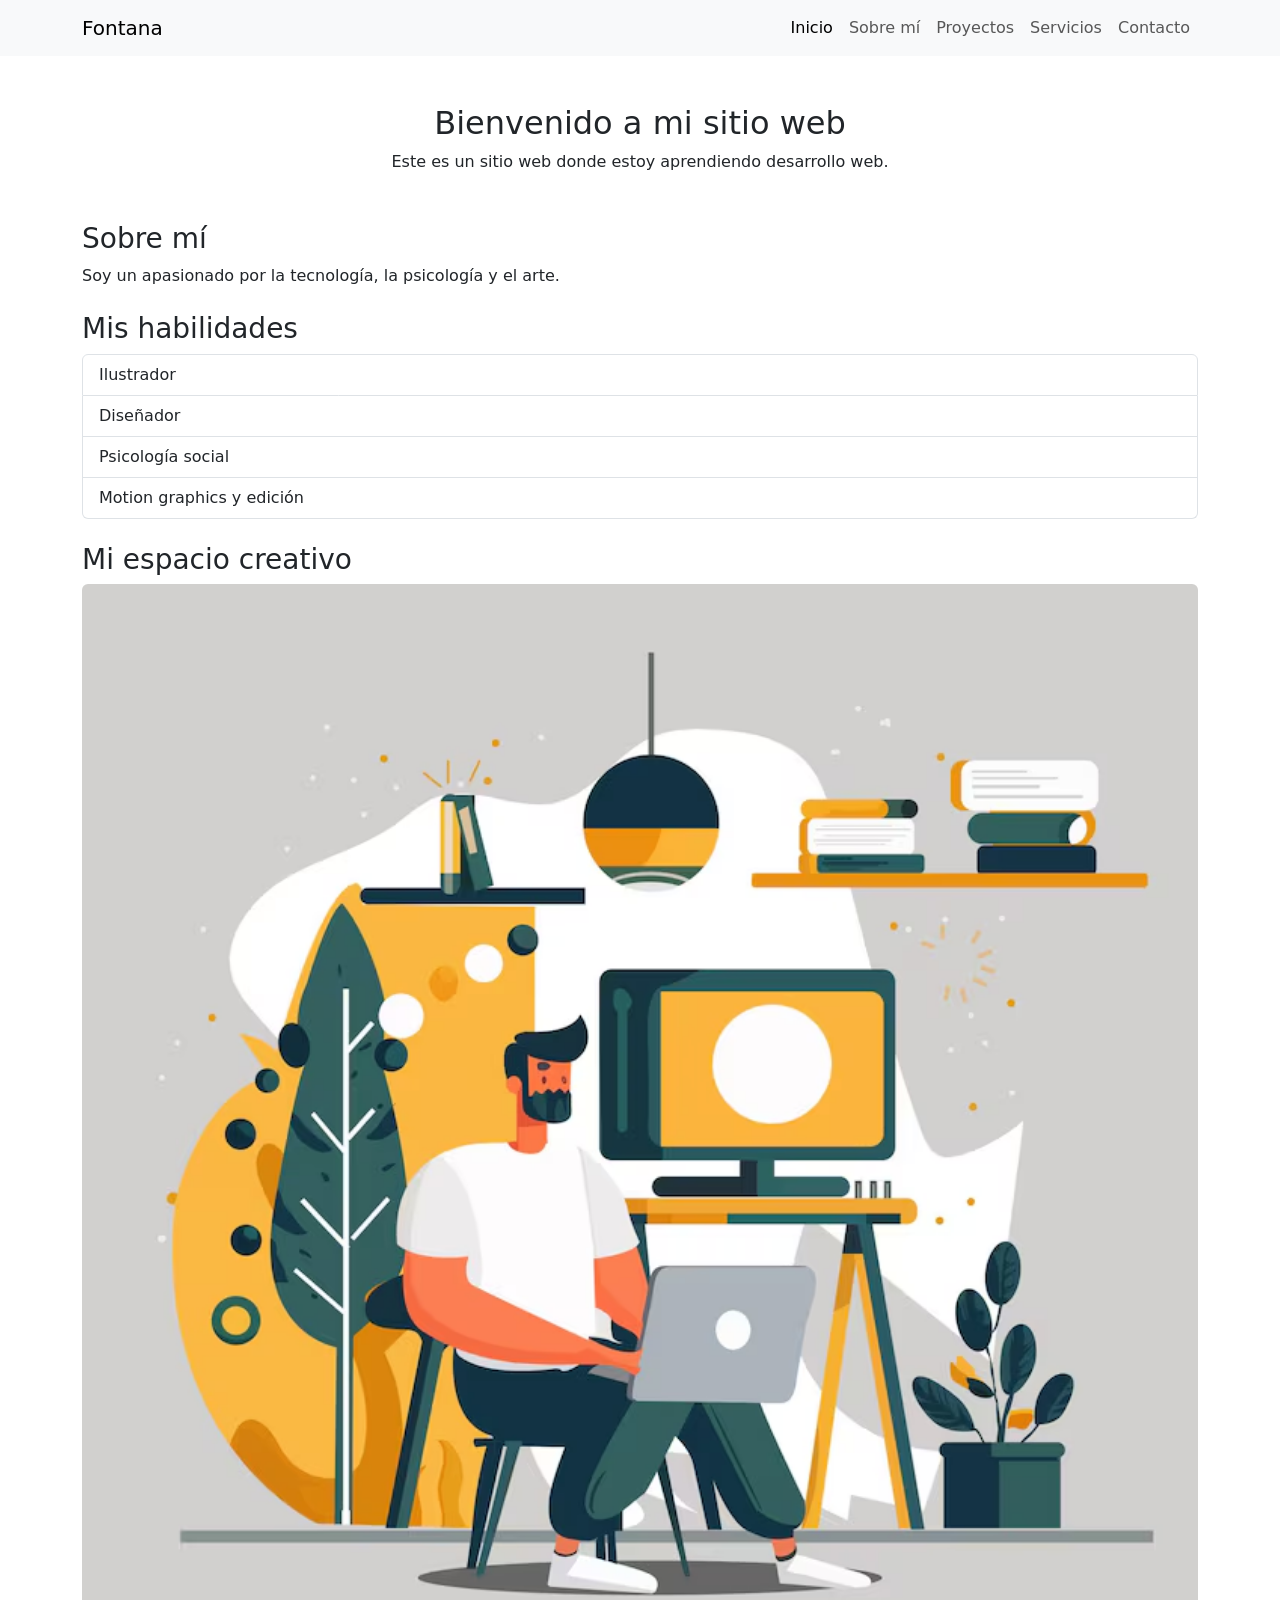
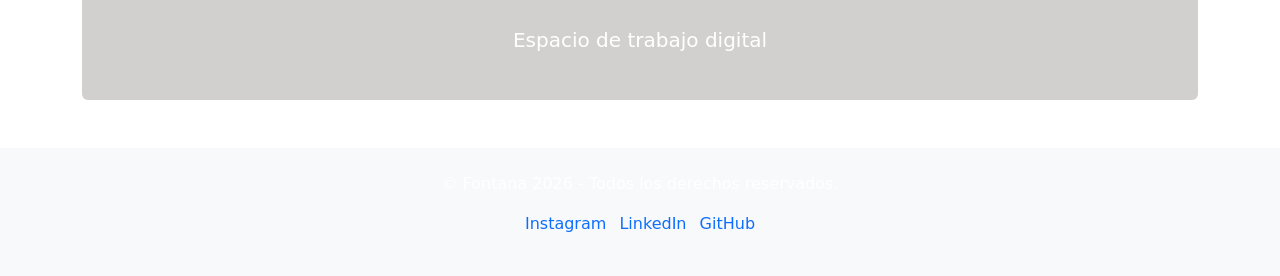
<file: index.html>
<!DOCTYPE html>
<html lang="es">
<head>
    <meta charset="UTF-8">
    <meta name="viewport" content="width=device-width, initial-scale=1.0">
    <!--Bootstrap-->
    <link href="https://cdn.jsdelivr.net/npm/bootstrap@5.3.3/dist/css/bootstrap.min.css" rel="stylesheet" integrity="sha384-QWTKZyjpPEjISv5WaRU9OFeRpok6YctnYmDr5pNlyT2bRjXh0JMhjY6hW+ALEwIH" crossorigin="anonymous">
    <link href="https://unpkg.com/aos@2.3.1/dist/aos.css" rel="stylesheet">
    <title>Fontana | Inicio</title>

    <link rel="stylesheet" href="./scss/main.css">

</head>
<body>
    <header>
        <nav class="navbar navbar-expand-lg bg-body-tertiary">
            <div class="container">
                <a class="navbar-brand" href="index.html">Fontana</a>
                
             
                <button class="navbar-toggler" type="button" data-bs-toggle="collapse" data-bs-target="#navbarNav" aria-controls="navbarNav" aria-expanded="false" aria-label="Toggle navigation">
                    <span class="navbar-toggler-icon"></span>
                </button>
                
                
                <div class="collapse navbar-collapse" id="navbarNav">
                    <ul class="navbar-nav ms-auto">
                        <li class="nav-item">
                            <a class="nav-link active" aria-current="page" href="index.html">Inicio</a>
                        </li>
                        <li class="nav-item">
                            <a class="nav-link" href="pages/sobre-mi.html">Sobre mí</a>
                        </li>
                        <li class="nav-item">
                            <a class="nav-link" href="pages/proyectos.html">Proyectos</a>
                        </li>
                        <li class="nav-item">
                            <a class="nav-link" href="pages/servicios.html">Servicios</a>
                        </li>
                        <li class="nav-item">
                            <a class="nav-link" href="pages/contacto.html">Contacto</a>
                        </li>
                    </ul>
                </div>
            </div>
        </nav>
    </header>

    <main class="container my-5">
        <article>
            <div class="text-center mb-5">
            <h2>Bienvenido a mi sitio web</h2>
            <p>Este es un sitio web donde estoy aprendiendo desarrollo web.</p>
            </div>
            
            <section class="mb-4"data-aos="fade-up">
                <h3>Sobre mí</h3>
                <p>Soy un apasionado por la tecnología, la psicología y el arte.</p>
            </section>

            
           <section class="mb-4" data-aos="fade-up" data-aos-duration="1200">
                <h3>Mis habilidades</h3>
                <ul class="list-group">
                    <li class="list-group-item">Ilustrador</li>
                    <li class="list-group-item">Diseñador</li>
                    <li class="list-group-item">Psicología social</li>
                    <li class="list-group-item">Motion graphics y edición</li>
                </ul>
            </section>

            <section class="mb-4" data-aos="fade-up" data-aos-duration="1200">
                <h3>Mi espacio creativo</h3>
                <div id="creativeCarousel" class="carousel slide" data-bs-ride="carousel">
                    <div class="carousel-inner">
                        <div class="carousel-item active">
                            <img src="img/man.avif" class="d-block w-100 rounded" alt="Dibujo de un hombre trabajando">
                            <div class="carousel-caption d-none d-md-block">
                                <h5>Espacio de trabajo digital</h5>
                            </div>
                        </div>
                    </div>
                </div>
            </section>
        </article>
    </main>

    <footer class="bg-body-tertiary text-center py-4 mt-5">
        <p>&copy; Fontana 2026 - Todos los derechos reservados.</p>
        <ul class="list-inline">
            <li class="list-inline-item"><a href="#" class="text-decoration-none">Instagram</a></li>
            <li class="list-inline-item"><a href="#" class="text-decoration-none">LinkedIn</a></li>
            <li class="list-inline-item"><a href="#" class="text-decoration-none">GitHub</a></li>
        </ul>
    </footer>
    <!--Bootstrap-->
    <script src="https://cdn.jsdelivr.net/npm/bootstrap@5.3.3/dist/js/bootstrap.bundle.min.js" integrity="sha384-YvpcrYf0tY3lHB60NNkmXc5s9fDVZLESaAA55NDzOxhy9GkcIdslK1eN7N6jIeHz" crossorigin="anonymous"></script>
    <script src="https://unpkg.com/aos@2.3.1/dist/aos.js"></script>
    <script>
      AOS.init();
    </script>
</body>
</html>
</file>
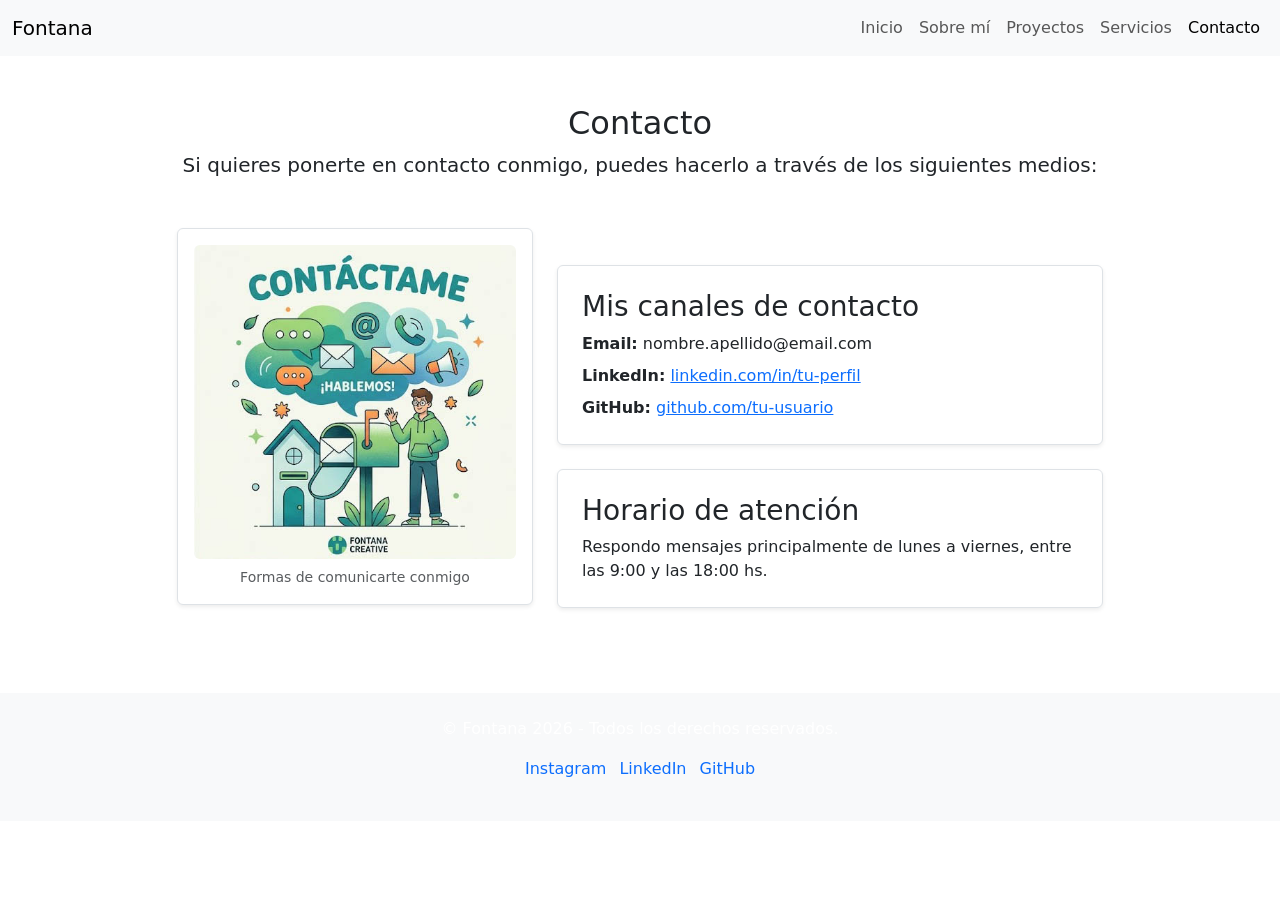
<file: pages/Contacto.html>
<!DOCTYPE html>
<html lang="es">
<head>
    <meta charset="UTF-8">
    <meta name="viewport" content="width=device-width, initial-scale=1.0">
    <!--Bootstrap-->
    <link href="https://cdn.jsdelivr.net/npm/bootstrap@5.3.3/dist/css/bootstrap.min.css" rel="stylesheet" integrity="sha384-QWTKZyjpPEjISv5WaRU9OFeRpok6YctnYmDr5pNlyT2bRjXh0JMhjY6hW+ALEwIH" crossorigin="anonymous">
    <link href="https://unpkg.com/aos@2.3.1/dist/aos.css" rel="stylesheet">
    <title>Fontana | Contacto</title>
    <link rel="stylesheet" href="../scss/main.css">
</head>
<body>
    <header>
        <nav class="navbar navbar-expand-lg bg-body-tertiary">
            <div class="container-fluid">
                <a class="navbar-brand" href="../index.html">Fontana</a>
                
                <button class="navbar-toggler" type="button" data-bs-toggle="collapse" data-bs-target="#navbarNav" aria-controls="navbarNav" aria-expanded="false" aria-label="Toggle navigation">
                    <span class="navbar-toggler-icon"></span>
                </button>
                
                <div class="collapse navbar-collapse" id="navbarNav">
                    <ul class="navbar-nav ms-auto">
                        <li class="nav-item">
                            <a class="nav-link" href="../index.html">Inicio</a>
                        </li>
                        <li class="nav-item">
                            <a class="nav-link" href="./sobre-mi.html">Sobre mí</a>
                        </li>
                        <li class="nav-item">
                            <a class="nav-link" href="./proyectos.html">Proyectos</a>
                        </li>
                        <li class="nav-item">
                            <a class="nav-link" href="./servicios.html">Servicios</a>
                        </li>
                        <li class="nav-item">
                            <a class="nav-link active" aria-current="page" href="./contacto.html">Contacto</a>
                        </li>
                    </ul>
                </div>
            </div>
        </nav>
    </header>

    <main class="container my-5">
        <article>
            <div class="text-center mb-5" data-aos="fade-up" data-aos-duration="1200">
                <h2>Contacto</h2>
                <p class="lead">Si quieres ponerte en contacto conmigo, puedes hacerlo a través de los siguientes medios:</p>
            </div>
            
            <div class="row align-items-center justify-content-center">
                <!-- Imagen -->
                <div class="col-lg-4 text-center mb-4" data-aos="fade-up" data-aos-duration="1200" data-aos-delay="100">
                    <figure class="figure p-3 bg-white border rounded shadow-sm w-100">
                        <img src="../img/contacto.jpg" class="figure-img img-fluid rounded" alt="Ilustración de un sobre o icono de contacto">
                        <figcaption class="figure-caption">Formas de comunicarte conmigo</figcaption>
                    </figure>
                </div>

                <!-- Bloques de Texto -->
                <div class="col-lg-6" data-aos="fade-up" data-aos-duration="1200" data-aos-delay="200">
                    <div class="p-4 bg-white border rounded shadow-sm mb-4">
                        <h3>Mis canales de contacto</h3>
                        <ul class="list-unstyled mb-0">
                            <li class="mb-2 text-break"><strong>Email:</strong> nombre.apellido@email.com</li>
                            <li class="mb-2 text-break"><strong>LinkedIn:</strong> <a href="https://linkedin.com/in/tu-perfil" target="_blank">linkedin.com/in/tu-perfil</a></li>
                            <li class="text-break"><strong>GitHub:</strong> <a href="https://github.com/tu-usuario" target="_blank">github.com/tu-usuario</a></li>
                        </ul>
                    </div>

                    <div class="p-4 bg-white border rounded shadow-sm">
                        <h3>Horario de atención</h3>
                        <p class="mb-0">Respondo mensajes principalmente de lunes a viernes, entre las 9:00 y las 18:00 hs.</p>
                    </div>
                </div>
            </div>
        </article>
    </main>

    <footer class="bg-body-tertiary text-center py-4 mt-5">
        <p>&copy; Fontana 2026 - Todos los derechos reservados.</p>
        <ul class="list-inline">
            <li class="list-inline-item"><a href="#" class="text-decoration-none">Instagram</a></li>
            <li class="list-inline-item"><a href="#" class="text-decoration-none">LinkedIn</a></li>
            <li class="list-inline-item"><a href="#" class="text-decoration-none">GitHub</a></li>
        </ul>
    </footer>
    <!--Bootstrap-->
    <script src="https://cdn.jsdelivr.net/npm/bootstrap@5.3.3/dist/js/bootstrap.bundle.min.js" integrity="sha384-YvpcrYf0tY3lHB60NNkmXc5s9fDVZLESaAA55NDzOxhy9GkcIdslK1eN7N6jIeHz" crossorigin="anonymous"></script>
    <script src="https://unpkg.com/aos@2.3.1/dist/aos.js"></script>
    <script>
      AOS.init({
        duration: 1200,
        once: true,
        offset: 50
      });
    </script>
</body>
</html>
</file>
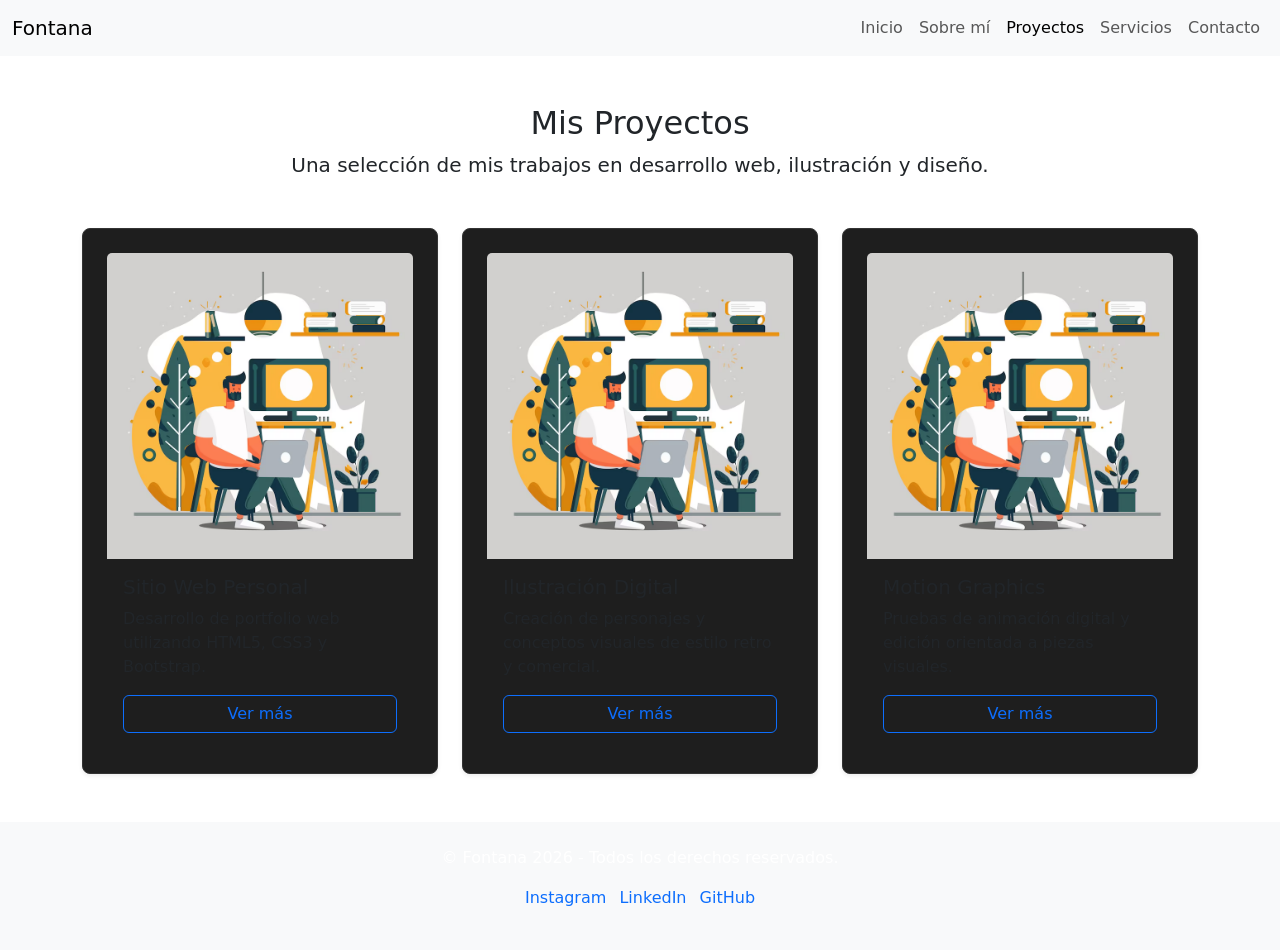
<file: pages/Proyectos.html>
<!DOCTYPE html>
<html lang="es">
<head>
    <meta charset="UTF-8">
    <meta name="viewport" content="width=device-width, initial-scale=1.0">
    <!--Bootstrap-->
    <link href="https://cdn.jsdelivr.net/npm/bootstrap@5.3.3/dist/css/bootstrap.min.css" rel="stylesheet" integrity="sha384-QWTKZyjpPEjISv5WaRU9OFeRpok6YctnYmDr5pNlyT2bRjXh0JMhjY6hW+ALEwIH" crossorigin="anonymous">
    <link href="https://unpkg.com/aos@2.3.1/dist/aos.css" rel="stylesheet">
    <title>Fontana | Proyectos</title>
    <link rel="stylesheet" href="../scss/main.css">
</head>
<body>
    <header>
        <nav class="navbar navbar-expand-lg bg-body-tertiary">
            <div class="container-fluid">
                <a class="navbar-brand" href="../index.html">Fontana</a>
                
                <button class="navbar-toggler" type="button" data-bs-toggle="collapse" data-bs-target="#navbarNav" aria-controls="navbarNav" aria-expanded="false" aria-label="Toggle navigation">
                    <span class="navbar-toggler-icon"></span>
                </button>
                
                <div class="collapse navbar-collapse" id="navbarNav">
                    <ul class="navbar-nav ms-auto">
                        <li class="nav-item">
                            <a class="nav-link" href="../index.html">Inicio</a>
                        </li>
                        <li class="nav-item">
                            <a class="nav-link" href="./sobre-mi.html">Sobre mí</a>
                        </li>
                        <li class="nav-item">
                            <a class="nav-link active" aria-current="page" href="./proyectos.html">Proyectos</a>
                        </li>
                        <li class="nav-item">
                            <a class="nav-link" href="./servicios.html">Servicios</a>
                        </li>
                        <li class="nav-item">
                            <a class="nav-link" href="./contacto.html">Contacto</a>
                        </li>
                    </ul>
                </div>
            </div>
        </nav>
    </header>

    <main class="container my-5">
        <article>
            <div class="text-center mb-5" data-aos="fade-up" data-aos-duration="1200">
                <h2>Mis Proyectos</h2>
                <p class="lead">Una selección de mis trabajos en desarrollo web, ilustración y diseño.</p>
            </div>
            
            <div class="row g-4">
                <!-- Proyecto 1 -->
                <div class="col-md-4" data-aos="fade-up" data-aos-duration="1200" data-aos-delay="100">
                    <div class="card h-100 shadow-sm">
                        <img src="../img/man.avif" class="card-img-top" alt="Proyecto 1">
                        <div class="card-body d-flex flex-column">
                            <h3 class="card-title h5">Sitio Web Personal</h3>
                            <p class="card-text">Desarrollo de portfolio web utilizando HTML5, CSS3 y Bootstrap.</p>
                            <a href="#" class="btn btn-outline-primary mt-auto">Ver más</a>
                        </div>
                    </div>
                </div>

                <!-- Proyecto 2 -->
                <div class="col-md-4" data-aos="fade-up" data-aos-duration="1200" data-aos-delay="200">
                    <div class="card h-100 shadow-sm">
                        <img src="../img/man.avif" class="card-img-top" alt="Proyecto 2">
                        <div class="card-body d-flex flex-column">
                            <h3 class="card-title h5">Ilustración Digital</h3>
                            <p class="card-text">Creación de personajes y conceptos visuales de estilo retro y comercial.</p>
                            <a href="#" class="btn btn-outline-primary mt-auto">Ver más</a>
                        </div>
                    </div>
                </div>

                <!-- Proyecto 3 -->
                <div class="col-md-4" data-aos="fade-up" data-aos-duration="1200" data-aos-delay="300">
                    <div class="card h-100 shadow-sm">
                        <img src="../img/man.avif" class="card-img-top" alt="Proyecto 3">
                        <div class="card-body d-flex flex-column">
                            <h3 class="card-title h5">Motion Graphics</h3>
                            <p class="card-text">Pruebas de animación digital y edición orientada a piezas visuales.</p>
                            <a href="#" class="btn btn-outline-primary mt-auto">Ver más</a>
                        </div>
                    </div>
                </div>
            </div>
        </article>
    </main>

    <footer class="bg-body-tertiary text-center py-4 mt-5">
        <p>&copy; Fontana 2026 - Todos los derechos reservados.</p>
        <ul class="list-inline">
            <li class="list-inline-item"><a href="#" class="text-decoration-none">Instagram</a></li>
            <li class="list-inline-item"><a href="#" class="text-decoration-none">LinkedIn</a></li>
            <li class="list-inline-item"><a href="#" class="text-decoration-none">GitHub</a></li>
        </ul>
    </footer>

    <script src="https://cdn.jsdelivr.net/npm/bootstrap@5.3.3/dist/js/bootstrap.bundle.min.js" integrity="sha384-YvpcrYf0tY3lHB60NNkmXc5s9fDVZLESaAA55NDzOxhy9GkcIdslK1eN7N6jIeHz" crossorigin="anonymous"></script>
    <script src="https://unpkg.com/aos@2.3.1/dist/aos.js"></script>
    <script>
      AOS.init({
        duration: 1200,
        once: true,
        offset: 50
      });
    </script>
</body>
</html>
</file>
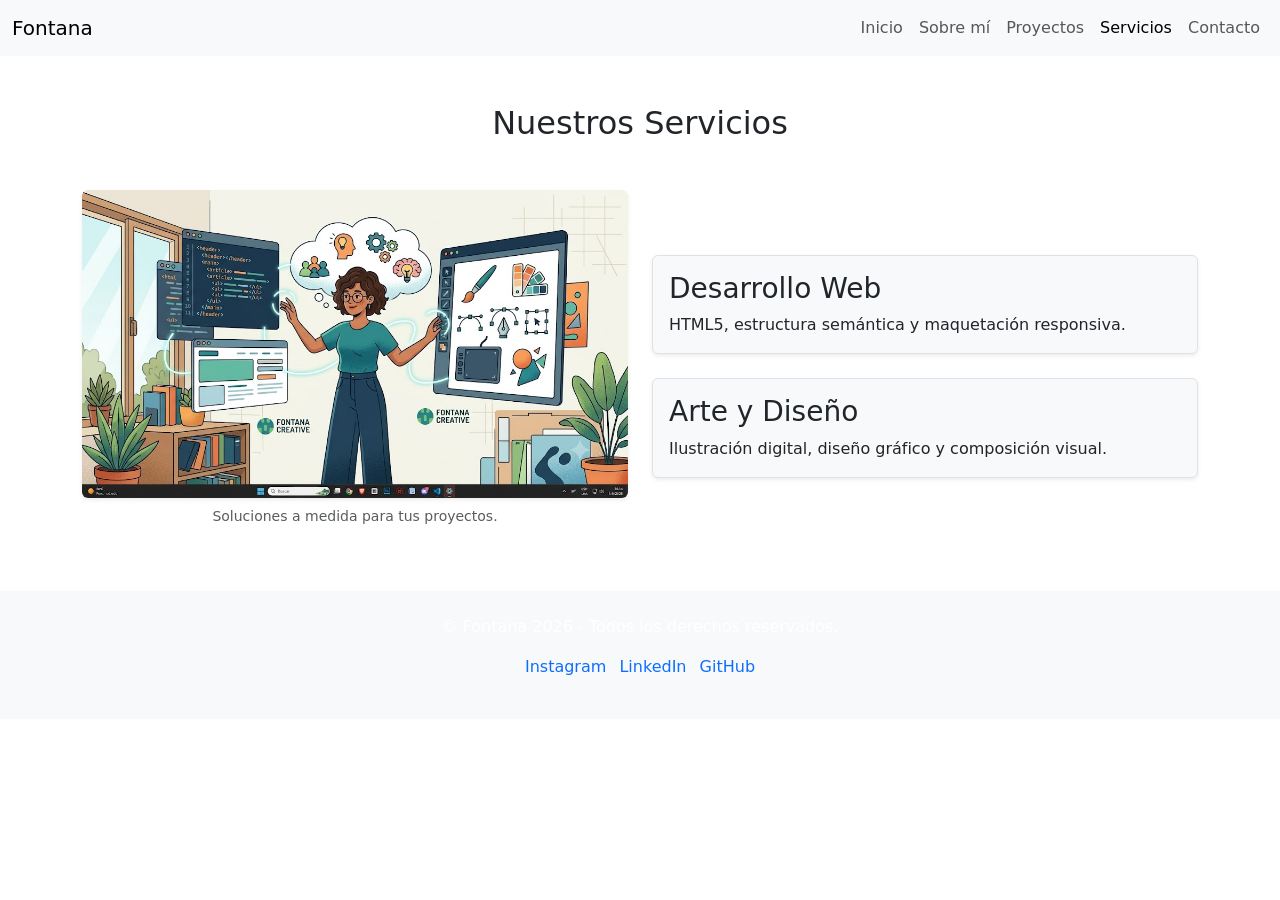
<file: pages/servicios.html>
<!DOCTYPE html>
<html lang="es">
<head>
    <meta charset="UTF-8">
    <meta name="viewport" content="width=device-width, initial-scale=1.0">
    <link href="https://cdn.jsdelivr.net/npm/bootstrap@5.3.3/dist/css/bootstrap.min.css" rel="stylesheet" integrity="sha384-QWTKZyjpPEjISv5WaRU9OFeRpok6YctnYmDr5pNlyT2bRjXh0JMhjY6hW+ALEwIH" crossorigin="anonymous">
    <link href="https://unpkg.com/aos@2.3.1/dist/aos.css" rel="stylesheet">
    <title>Fontana | Servicios</title>
    <link rel="stylesheet" href="../scss/main.css">
</head>
<body>
    <header>
        <nav class="navbar navbar-expand-lg bg-body-tertiary">
            <div class="container-fluid">
                <a class="navbar-brand" href="../index.html">Fontana</a>
                <button class="navbar-toggler" type="button" data-bs-toggle="collapse" data-bs-target="#navbarNav" aria-controls="navbarNav" aria-expanded="false" aria-label="Toggle navigation">
                    <span class="navbar-toggler-icon"></span>
                </button>
                <div class="collapse navbar-collapse" id="navbarNav">
                    <ul class="navbar-nav ms-auto">
                        <li class="nav-item">
                            <a class="nav-link" href="../index.html">Inicio</a>
                        </li>
                        <li class="nav-item">
                            <a class="nav-link" href="./sobre-mi.html">Sobre mí</a>
                        </li>
                        <li class="nav-item">
                            <a class="nav-link" href="./proyectos.html">Proyectos</a>
                        </li>
                        <li class="nav-item">
                            <a class="nav-link active" aria-current="page" href="./servicios.html">Servicios</a>
                        </li>
                        <li class="nav-item">
                            <a class="nav-link" href="./contacto.html">Contacto</a>
                        </li>
                    </ul>
                </div>
            </div>
        </nav>
    </header>

    <main class="container my-5">
        <article>
            <div class="text-center mb-5" data-aos="fade-up" data-aos-duration="1200">
                <h2>Nuestros Servicios</h2>
            </div>
            
            <div class="row align-items-center mb-5">
                <div class="col-md-6 text-center" data-aos="fade-up" data-aos-duration="1200" data-aos-delay="100">
                    <figure class="figure">
                        <img src="../img/habilidades.jpg" class="figure-img img-fluid rounded shadow-sm" alt="Representación de servicios profesionales">
                        <figcaption class="figure-caption">Soluciones a medida para tus proyectos.</figcaption>
                    </figure>
                </div>
                <div class="col-md-6" data-aos="fade-up" data-aos-duration="1200" data-aos-delay="200">
                    <div class="row g-4">
                        <div class="col-12">
                            <div class="p-3 border bg-light rounded shadow-sm">
                                <h3>Desarrollo Web</h3>
                                <p class="mb-0">HTML5, estructura semántica y maquetación responsiva.</p>
                            </div>
                        </div>
                        <div class="col-12">
                            <div class="p-3 border bg-light rounded shadow-sm">
                                <h3>Arte y Diseño</h3>
                                <p class="mb-0">Ilustración digital, diseño gráfico y composición visual.</p>
                            </div>
                        </div>
                    </div>
                </div>
            </div>
        </article>
    </main>

    <footer class="bg-body-tertiary text-center py-4 mt-5">
        <p>&copy; Fontana 2026 - Todos los derechos reservados.</p>
        <ul class="list-inline">
            <li class="list-inline-item"><a href="#" class="text-decoration-none">Instagram</a></li>
            <li class="list-inline-item"><a href="#" class="text-decoration-none">LinkedIn</a></li>
            <li class="list-inline-item"><a href="#" class="text-decoration-none">GitHub</a></li>
        </ul>
    </footer>

    <script src="https://cdn.jsdelivr.net/npm/bootstrap@5.3.3/dist/js/bootstrap.bundle.min.js" integrity="sha384-YvpcrYf0tY3lHB60NNkmXc5s9fDVZLESaAA55NDzOxhy9GkcIdslK1eN7N6jIeHz" crossorigin="anonymous"></script>
    <script src="https://unpkg.com/aos@2.3.1/dist/aos.js"></script>
    <script>
      AOS.init({
        duration: 1200,
        once: true,
        offset: 50
      });
    </script>
</body>
</html>
</file>
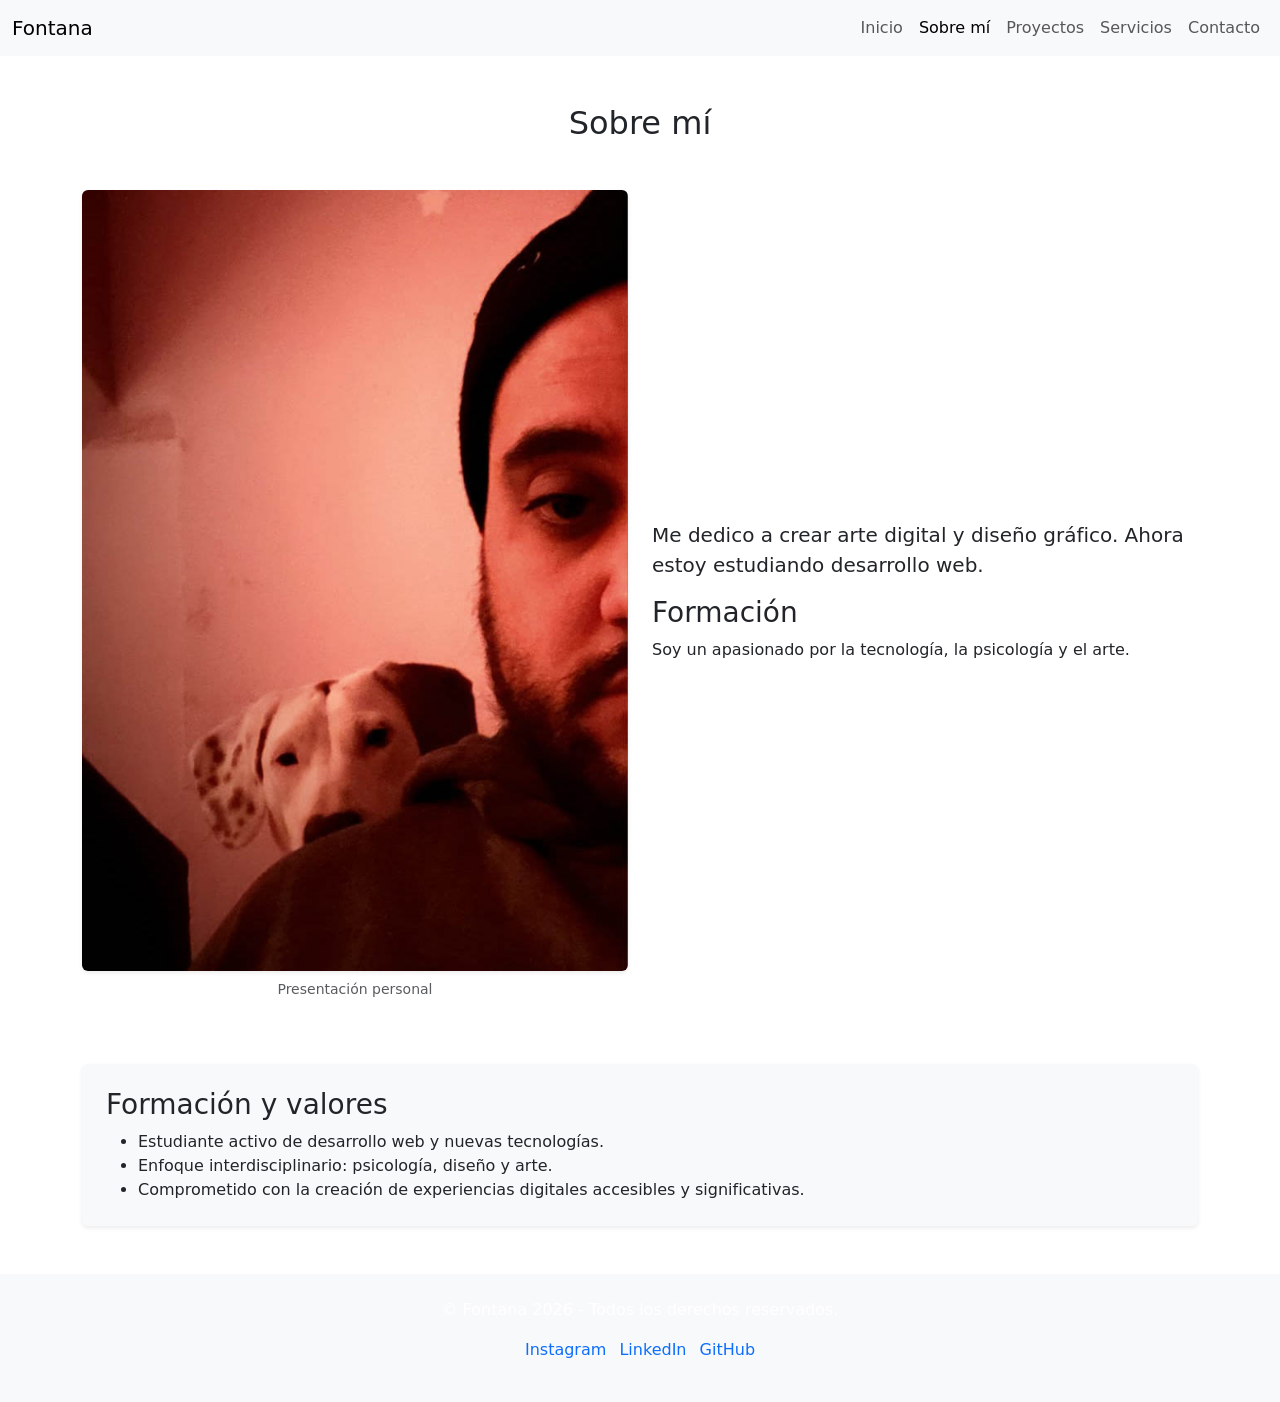
<file: pages/sobre-mi.html>
<!DOCTYPE html>
<html lang="es">
<head>
    <meta charset="UTF-8">
    <meta name="viewport" content="width=device-width, initial-scale=1.0">
    <link href="https://cdn.jsdelivr.net/npm/bootstrap@5.3.3/dist/css/bootstrap.min.css" rel="stylesheet" integrity="sha384-QWTKZyjpPEjISv5WaRU9OFeRpok6YctnYmDr5pNlyT2bRjXh0JMhjY6hW+ALEwIH" crossorigin="anonymous">
    <link href="https://unpkg.com/aos@2.3.1/dist/aos.css" rel="stylesheet">
    <title>Fontana | Sobre mí</title>
    <link rel="stylesheet" href="../scss/main.css">
</head>
<body>
    <header>
        <nav class="navbar navbar-expand-lg bg-body-tertiary">
            <div class="container-fluid">
                <a class="navbar-brand" href="../index.html">Fontana</a>
                
                <button class="navbar-toggler" type="button" data-bs-toggle="collapse" data-bs-target="#navbarNav" aria-controls="navbarNav" aria-expanded="false" aria-label="Toggle navigation">
                    <span class="navbar-toggler-icon"></span>
                </button>
                
                <div class="collapse navbar-collapse" id="navbarNav">
                    <ul class="navbar-nav ms-auto">
                        <li class="nav-item">
                            <a class="nav-link" href="../index.html">Inicio</a>
                        </li>
                        <li class="nav-item">
                            <a class="nav-link active" aria-current="page" href="./sobre-mi.html">Sobre mí</a>
                        </li>
                        <li class="nav-item">
                            <a class="nav-link" href="./proyectos.html">Proyectos</a>
                        </li>
                        <li class="nav-item">
                            <a class="nav-link" href="./servicios.html">Servicios</a>
                        </li>
                        <li class="nav-item">
                            <a class="nav-link" href="./contacto.html">Contacto</a>
                        </li>
                    </ul>
                </div>
            </div>
        </nav>
    </header>

    <main class="container my-5">
        <article>
            <div class="text-center mb-5" data-aos="fade-up" data-aos-duration="1200">
                <h2>Sobre mí</h2>
            </div>

            <div class="row align-items-center mb-5" data-aos="fade-up" data-aos-duration="1200" data-aos-delay="200">
                <div class="col-md-6 text-center">
                    <figure class="figure">
                        <img src="../img/yo.jpg" class="figure-img img-fluid rounded shadow-sm" alt="Foto de perfil de Fontana">
                        <figcaption class="figure-caption">Presentación personal</figcaption>
                    </figure>
                </div>
                <div class="col-md-6" data-aos="fade-up" data-aos-duration="1200" data-aos-delay="100">
                    <p class="lead">Me dedico a crear arte digital y diseño gráfico. Ahora estoy estudiando desarrollo web.</p>
                    
                    <section class="mb-4">
                        <h3>Formación</h3>
                        <p>Soy un apasionado por la tecnología, la psicología y el arte.</p>
                    </section>
                </div>
            </div>

            <section class="bg-light p-4 rounded shadow-sm">
                <h3>Formación y valores</h3>
                <ul class="mb-0">
                    <li>Estudiante activo de desarrollo web y nuevas tecnologías.</li>
                    <li>Enfoque interdisciplinario: psicología, diseño y arte.</li>
                    <li>Comprometido con la creación de experiencias digitales accesibles y significativas.</li>
                </ul>
            </section>
        </article>
    </main>

    <footer class="bg-body-tertiary text-center py-4 mt-5">
        <p>&copy; Fontana 2026 - Todos los derechos reservados.</p>
        <ul class="list-inline">
            <li class="list-inline-item"><a href="#" class="text-decoration-none">Instagram</a></li>
            <li class="list-inline-item"><a href="#" class="text-decoration-none">LinkedIn</a></li>
            <li class="list-inline-item"><a href="#" class="text-decoration-none">GitHub</a></li>
        </ul>
    </footer>

    <script src="https://cdn.jsdelivr.net/npm/bootstrap@5.3.3/dist/js/bootstrap.bundle.min.js" integrity="sha384-YvpcrYf0tY3lHB60NNkmXc5s9fDVZLESaAA55NDzOxhy9GkcIdslK1eN7N6jIeHz" crossorigin="anonymous"></script>
    <script src="https://unpkg.com/aos@2.3.1/dist/aos.js"></script>
    <script>
      AOS.init({
        duration: 1200,
        once: true,
        offset: 50
      });
    </script>
</body>
</html>
</file>
<file: scss/main.css>
@charset "UTF-8";
.card {
  background: #1e1e1e;
  border: 1px solid #333;
  border-radius: 8px;
  padding: 1.5rem;
  transition: transform 0.3s ease;
}
.card:hover {
  transform: translateY(-5px);
  border-color: #d4af37;
}

.card {
  background: #1e1e1e;
  border: 1px solid #333;
  border-radius: 8px;
  padding: 1.5rem;
  transition: transform 0.3s ease;
}
.card:hover {
  transform: translateY(-5px);
  border-color: #d4af37;
}

.card {
  background: #1e1e1e;
  border: 1px solid #333;
  border-radius: 8px;
  padding: 1.5rem;
  transition: transform 0.3s ease;
}
.card:hover {
  transform: translateY(-5px);
  border-color: #d4af37;
}

.card {
  background: #1e1e1e;
  border: 1px solid #333;
  border-radius: 8px;
  padding: 1.5rem;
  transition: transform 0.3s ease;
}
.card:hover {
  transform: translateY(-5px);
  border-color: #d4af37;
}

footer {
  background-color: #1a1a1a;
  color: #fff;
  text-align: center;
  padding: 1.5rem;
}

.card {
  background: #1e1e1e;
  border: 1px solid #333;
  border-radius: 8px;
  padding: 1.5rem;
  transition: transform 0.3s ease;
}
.card:hover {
  transform: translateY(-5px);
  border-color: #d4af37;
}

.card {
  background: #1e1e1e;
  border: 1px solid #333;
  border-radius: 8px;
  padding: 1.5rem;
  transition: transform 0.3s ease;
}
.card:hover {
  transform: translateY(-5px);
  border-color: #d4af37;
}

/* Animación nativa de transición en tarjetas y botones */
.card, .btn {
  transition: all 0.4s ease-in-out !important;
}
.card:hover, .btn:hover {
  transform: translateY(-8px) scale(1.02) !important;
  box-shadow: 0 15px 30px rgba(0, 0, 0, 0.25) !important;
  background-color: #fff3cd !important;
}/*# sourceMappingURL=main.css.map */
</file>
